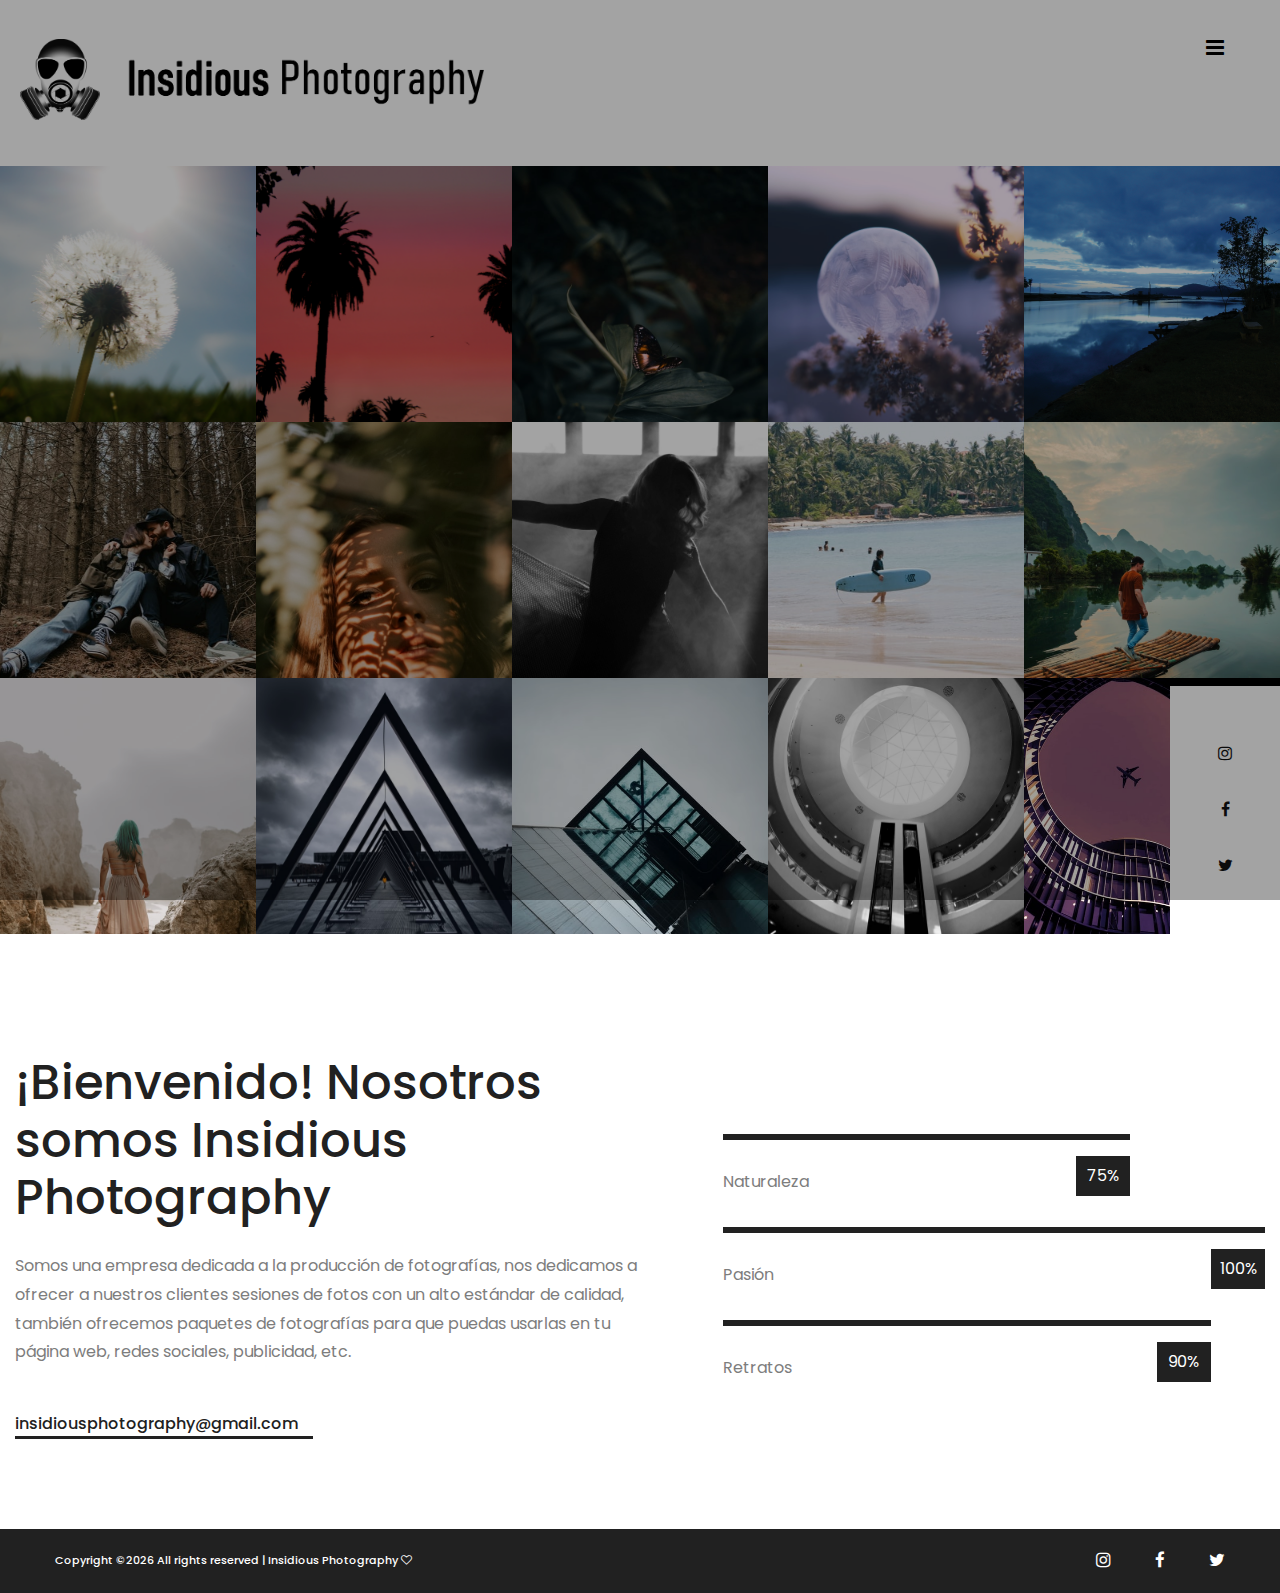
<file: index.html>
<!DOCTYPE html>
<html lang="zxx">
<head>
	<title>Insidious Photography</title>
	<meta charset="UTF-8">
	<meta name="description" content="Photographer html template">
	<meta name="keywords" content="photographer, html">
	<meta name="viewport" content="width=device-width, initial-scale=1.0">
	
	<!-- Favicon -->
	<link href="img/Logo completo.png" rel="shortcut icon"/>

	<!-- Google font -->
	<link href="https://fonts.googleapis.com/css?family=Poppins:300,300i,400,400i,500,500i,600,600i,700,700i&display=swap" rel="stylesheet">

	<!-- Stylesheets -->
	<link rel="stylesheet" href="css/bootstrap.min.css"/>
	<link rel="stylesheet" href="css/font-awesome.min.css"/>
	<link rel="stylesheet" href="css/magnific-popup.css"/>
	<link rel="stylesheet" href="css/slicknav.min.css"/>
	<link rel="stylesheet" href="css/owl.carousel.min.css"/>

	<!-- Main Stylesheets -->
	<link rel="stylesheet" href="css/style.css"/>


	<!--[if lt IE 9]>
		<script src="https://oss.maxcdn.com/html5shiv/3.7.2/html5shiv.min.js"></script>
		<script src="https://oss.maxcdn.com/respond/1.4.2/respond.min.js"></script>
	<![endif]-->

</head>
<body>
	<!-- Page Preloder -->
	<div id="preloder">
		<div class="loader"></div>
	</div>

	<!-- Header section  -->
	<header class="header-section">
		<a href="index.html" class="site-logo2"><img src="img/logomascara.png" alt="logo2"></a>
		<a href="index.html" class="site-logo"><img src="img/logo2.png" alt="logo"></a>
		<div class="header-controls">
			<button class="nav-switch-btn"><i class="fa fa-bars"></i></button>
			
		</div>
		<ul class="main-menu">
			<li><a href="index.html">Inicio</a></li>
			<li><a href="about.html">¿Quíenes somos?</a></li>
			<li>
				<a href="portfolio.html">Portafolio</a>
			</li>
			<li><a href="blog.html">Paquetes Fotográficos</a></li>
			<li><a href="contact.html">Contacto</a></li>
			
		</ul>
	</header>
	<div class="clearfix"></div>
	<!-- Header section end  -->

	<!-- Hero section  -->
	<div class="hero-section">
		<div class="hero-slider owl-carousel">
			<div class="hero-item portfolio-item set-bg" data-setbg="img/portfolio/1.jpg">
				<a href="portfolio.html" class="hero-link">
					<h2>Echa un vistazo a nuestro portafolio</h2>
				</a>
			</div>
			<div class="hero-item portfolio-item set-bg" data-setbg="img/portfolio/2.jpg">
				<a href="portfolio.html" class="hero-link">
					<h2>Echa un vistazo a nuestro portafolio</h2>
				</a>
			</div>
			<div class="hero-item portfolio-item set-bg" data-setbg="img/portfolio/3.jpg">
				<a href="portfolio.html" class="hero-link">
					<h2>Echa un vistazo a nuestro portafolio</h2>
				</a>
			</div>
			<div class="hero-item portfolio-item set-bg" data-setbg="img/portfolio/4.jpg">
				<a href="portfolio.html" class="hero-link">
					<h2>Echa un vistazo a nuestro portafolio</h2>
				</a>
			</div>
			<div class="hero-item portfolio-item set-bg" data-setbg="img/portfolio/5.jpg">
				<a href="portfolio.html" class="hero-link">
					<h2>Echa un vistazo a nuestro portafolio</h2>
				</a>
			</div>
			<div class="hero-item portfolio-item set-bg" data-setbg="img/portfolio/6.jpg">
				<a href="portfolio.html" class="hero-link">
					<h2>Echa un vistazo a nuestro portafolio</h2>
				</a>
			</div>
			<div class="hero-item portfolio-item set-bg" data-setbg="img/portfolio/7.jpg">
				<a href="portfolio.html" class="hero-link">
					<h2>Echa un vistazo a nuestro portafolio</h2>
				</a>
			</div>
		</div>
		<div class="hero-slider owl-carousel">
			<div class="hero-item portfolio-item set-bg" data-setbg="img/portfolio/8.jpg">
				<a href="portfolio.html" class="hero-link">
					<h2>Echa un vistazo a nuestro portafolio</h2>
				</a>
			</div>
			<div class="hero-item portfolio-item set-bg" data-setbg="img/portfolio/9.jpg">
				<a href="portfolio.html" class="hero-link">
					<h2>Echa un vistazo a nuestro portafolio</h2>
				</a>
			</div>
			<div class="hero-item portfolio-item set-bg" data-setbg="img/portfolio/10.jpg">
				<a href="portfolio.html" class="hero-link">
					<h2>Echa un vistazo a nuestro portafolio</h2>
				</a></div>
			<div class="hero-item portfolio-item set-bg" data-setbg="img/portfolio/11.jpg">
				<a href="portfolio.html" class="hero-link">
					<h2>Echa un vistazo a nuestro portafolio</h2>
				</a>
			</div>
			<div class="hero-item portfolio-item set-bg" data-setbg="img/portfolio/12.jpg">
				<a href="portfolio.html" class="hero-link">
					<h2>Echa un vistazo a nuestro portafolio</h2>
				</a>
			</div>
			<div class="hero-item portfolio-item set-bg" data-setbg="img/portfolio/13.jpg">
				<a href="portfolio.html" class="hero-link">
					<h2>Echa un vistazo a nuestro portafolio</h2>
				</a>
			</div>
			<div class="hero-item portfolio-item set-bg" data-setbg="img/portfolio/14.jpg">
				<a href="portfolio.html" class="hero-link">
					<h2>Echa un vistazo a nuestro portafolio</h2>
				</a>
			</div>
		</div>
		<div class="hero-slider owl-carousel">
			<div class="hero-item portfolio-item set-bg" data-setbg="img/portfolio/15.jpg">
				<a href="portfolio.html" class="hero-link">
					<h2>Echa un vistazo a nuestro portafolio<h6></h2>
				</a>
			</div>
</h6>			<div class="hero-item portfolio-item set-bg" data-setbg="img/portfolio/16.jpg">
				<a href="portfolio.html" class="hero-link">
					<h2>Echa un vistazo a nuestro portafolio</h2>
				</a>
			</div>
			<div class="hero-item portfolio-item set-bg" data-setbg="img/portfolio/17.jpg">
				<a href="portfolio.html" class="hero-link">
					<h2>Echa un vistazo a nuestro portafolio</h2>
				</a>
			</div>
			<div class="hero-item portfolio-item set-bg" data-setbg="img/portfolio/18.jpg">
				<a href="portfolio.html" class="hero-link">
					<h2>Echa un vistazo a nuestro portafolio</h2>
				</a>
			</div>
			<div class="hero-item portfolio-item set-bg" data-setbg="img/portfolio/19.jpg">
				<a href="portfolio.html" class="hero-link">
					<h2>Echa un vistazo a nuestro portafolio</h2>
				</a>
			</div>
			<div class="hero-item portfolio-item set-bg" data-setbg="img/portfolio/20.jpg">
				<a href="portfolio.html" class="hero-link">
					<h2>Echa un vistazo a nuestro portafolio</h2>
				</a>
			</div>
			<div class="hero-item portfolio-item set-bg" data-setbg="img/portfolio/21.jpg">
				<a href="portfolio.html" class="hero-link">
					<h2>Echa un vistazo a nuestro portafolio</h2>
				</a>
			</div>
		</div>
		<div class="hero-social-links">
			<a href="https://www.instagram.com/insidiousphotography/?hl=es-la"><i class="fa fa-instagram"></i></a>
			<a href="https://www.facebook.com/InsidiousPhotography1"><i class="fa fa-facebook"></i></a>
			<a href="https://twitter.com/InsidiousPhoto1"><i class="fa fa-twitter"></i></a>
		</div>
	</div>
	<!-- Hero section end  -->
	
	<!-- Intro section   -->
	<section class="intro-section">
		<div class="intro-warp">
			<div class="container-fluid">
				<div class="row">
					<div class="col-xl-6 col-lg-7 p-0">
						<div class="intro-text">
							<h2>¡Bienvenido! Nosotros somos Insidious Photography</h2>
							<p>Somos una empresa dedicada a la producción de fotografías, nos dedicamos a ofrecer a nuestros clientes sesiones de fotos con un alto estándar de calidad, también ofrecemos paquetes de fotografías para que puedas usarlas en tu página web, redes sociales, publicidad, etc.</p>
							<a href="https://www.gmail.com/mail/help/intl/es/about.html?iframe" class="sp-link">insidiousphotography@gmail.com</a>
						</div>
					</div>
					<div class="col-xl-6 col-lg-5 p-0">
						<div class="skill-warp">
							<div class="single-progress-item">
								<div class="progress-bar-style" data-progress="75"></div>
								<p>Naturaleza</p>
							</div>
							<div class="single-progress-item">
								<div class="progress-bar-style" data-progress="100"></div>
								<p>Pasión</p>
							</div>
							<div class="single-progress-item">
								<div class="progress-bar-style" data-progress="90"></div>
								<p>Retratos</p>
							</div>
						</div>
					</div>
				</div>
			</div>
		</div>
	</section>
	<!-- Intro section end  -->
	
	<!-- Footer section   -->
	<footer class="footer-section">
		<div class="container-fluid">
			<div class="row">
				<div class="col-md-6 order-1 order-md-2">
					<div class="footer-social-links">
						<a href="https://www.instagram.com/insidiousphotography/?hl=es-la"><i class="fa fa-instagram"></i></a>
			<a href="https://www.facebook.com/InsidiousPhotography1"><i class="fa fa-facebook"></i></a>
			<a href="https://twitter.com/InsidiousPhoto1"><i class="fa fa-twitter"></i></a>
					</div>
				</div>
				<div class="col-md-6 order-2 order-md-1">
					<div class="copyright"><!-- Link back to Colorlib can't be removed. Template is licensed under CC BY 3.0. -->
Copyright &copy;<script>document.write(new Date().getFullYear());</script> All rights reserved | Insidious Photography <i class="fa fa-heart-o" aria-hidden="true"></i> 
<!-- Link back to Colorlib can't be removed. Template is licensed under CC BY 3.0. -->
</div>	
				</div>
			</div>
		</div>
	</footer>
	<!-- Footer section end  -->

	<!-- Search model -->
	<div class="search-model">
		<div class="h-100 d-flex align-items-center justify-content-center">
			<div class="search-close-switch">+</div>
			<form class="search-model-form">
				<input type="text" id="search-input" placeholder="Search here.....">
			</form>
		</div>
	</div>
	<!-- Search model end -->

	<!--====== Javascripts & Jquery ======-->
	<script src="js/jquery-3.2.1.min.js"></script>
	<script src="js/bootstrap.min.js"></script>
	<script src="js/jquery.slicknav.min.js"></script>
	<script src="js/owl.carousel.min.js"></script>
	<script src="js/jquery.magnific-popup.min.js"></script>
	<script src="js/circle-progress.min.js"></script>
	<script src="js/mixitup.min.js"></script>
	<script src="js/instafeed.min.js"></script>
	<script src="js/masonry.pkgd.min.js"></script>
	<script src="js/main.js"></script>

	</body>
</html>
</file>
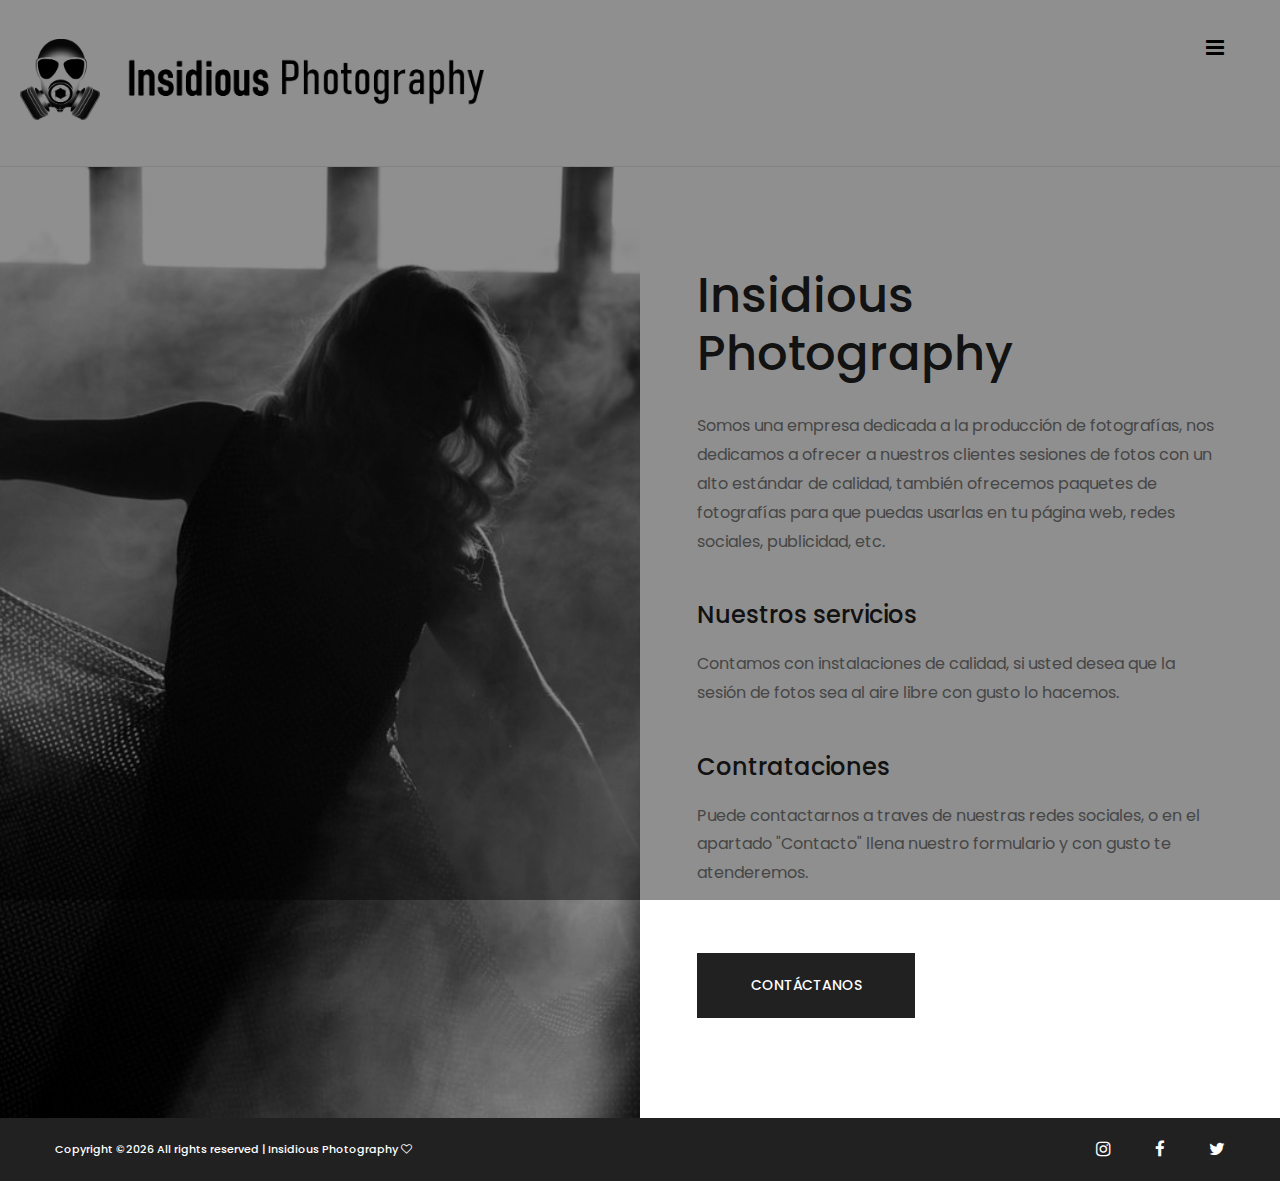
<file: about.html>
<!DOCTYPE html>
<html lang="zxx">
<head>
	<title>Insidious Photography</title>
	<meta charset="UTF-8">
	<meta name="description" content="Photographer html template">
	<meta name="keywords" content="photographer, html">
	<meta name="viewport" content="width=device-width, initial-scale=1.0">
	
	<!-- Favicon -->
	<link href="img/Logo completo.png" rel="shortcut icon"/>

	<!-- Google font -->
	<link href="https://fonts.googleapis.com/css?family=Poppins:300,300i,400,400i,500,500i,600,600i,700,700i&display=swap" rel="stylesheet">

	<!-- Stylesheets -->
	<link rel="stylesheet" href="css/bootstrap.min.css"/>
	<link rel="stylesheet" href="css/font-awesome.min.css"/>
	<link rel="stylesheet" href="css/magnific-popup.css"/>
	<link rel="stylesheet" href="css/slicknav.min.css"/>
	<link rel="stylesheet" href="css/owl.carousel.min.css"/>

	<!-- Main Stylesheets -->
	<link rel="stylesheet" href="css/style.css"/>


	<!--[if lt IE 9]>
		<script src="https://oss.maxcdn.com/html5shiv/3.7.2/html5shiv.min.js"></script>
		<script src="https://oss.maxcdn.com/respond/1.4.2/respond.min.js"></script>
	<![endif]-->

</head>
<body>
	<!-- Page Preloder -->
	<div id="preloder">
		<div class="loader"></div>
	</div>

	<!-- Header section  -->
	<header class="header-section hs-bd">
		<a href="index.html" class="site-logo2"><img src="img/logomascara.png" alt="logo2"></a>
		<a href="index.html" class="site-logo"><img src="img/logo2.png" alt="logo"></a>
		<div class="header-controls">
			<button class="nav-switch-btn"><i class="fa fa-bars"></i></button>
			
		</div>
		
				
				<ul class="main-menu">
			<li><a href="index.html">Inicio</a></li>
			<li><a href="about.html">¿Quíenes somos?</a></li>
			<li>
				<a href="portfolio.html">Portafolio</a>
			</li>
			<li><a href="blog.html">Paquetes Fotográficos</a></li>
			<li><a href="contact.html">Contacto</a></li>
			
		</ul>
	</header>
	<div class="clearfix"></div>
	<!-- Header section end  -->

	<!-- About section  -->
	<section class="about-section">
		<div class="container-fluid">
			<div class="row">
				<div class="col-lg-6 p-0">
					<div class="about-bg set-bg" data-setbg="img/portfolio/10.jpg"></div>
				</div>
				<div class="col-lg-6 p-0">
					<div class="about-text">
						<h2>Insidious Photography</h2>
						<p>Somos una empresa dedicada a la producción de fotografías, nos dedicamos a ofrecer a nuestros clientes sesiones de fotos con un alto estándar de calidad, también ofrecemos paquetes de fotografías para que puedas usarlas en tu página web, redes sociales, publicidad, etc.</p>
						<h4>Nuestros servicios</h4>
						<p>Contamos con instalaciones de calidad, si usted desea que la sesión de fotos sea al aire libre con gusto lo hacemos. </p>
						<h4>Contrataciones</h4>
						<p>Puede contactarnos a traves de nuestras redes sociales, o en el apartado "Contacto" llena nuestro formulario y con gusto te atenderemos.</p>
						<a href="contact.html" class="site-btn">contáctanos</a>
					</div>
				</div>
			</div>
		</div>
	</section>
	<!-- About section end  -->
	
	
	
	
	
	<!-- Footer section   -->
	<footer class="footer-section">
		<div class="container-fluid">
			<div class="row">
				<div class="col-md-6 order-1 order-md-2">
					<div class="footer-social-links">
						<a href="https://www.instagram.com/insidiousphotography/?hl=es-la"><i class="fa fa-instagram"></i></a>
			<a href="https://www.facebook.com/InsidiousPhotography1"><i class="fa fa-facebook"></i></a>
			<a href="https://twitter.com/InsidiousPhoto1"><i class="fa fa-twitter"></i></a>
					</div>
				</div>
				<div class="col-md-6 order-2 order-md-1">
					<div class="copyright"><!-- Link back to Colorlib can't be removed. Template is licensed under CC BY 3.0. -->
Copyright &copy;<script>document.write(new Date().getFullYear());</script> All rights reserved | Insidious Photography <i class="fa fa-heart-o" aria-hidden="true"></i> 
<!-- Link back to Colorlib can't be removed. Template is licensed under CC BY 3.0. -->
</div>	
				</div>
			</div>
		</div>
	</footer>
	<!-- Footer section end  -->

	<!-- Search model -->
	<div class="search-model">
		<div class="h-100 d-flex align-items-center justify-content-center">
			<div class="search-close-switch">+</div>
			<form class="search-model-form">
				<input type="text" id="search-input" placeholder="Search here.....">
			</form>
		</div>
	</div>
	<!-- Search model end -->

	<!--====== Javascripts & Jquery ======-->
	<script src="js/jquery-3.2.1.min.js"></script>
	<script src="js/bootstrap.min.js"></script>
	<script src="js/jquery.slicknav.min.js"></script>
	<script src="js/owl.carousel.min.js"></script>
	<script src="js/jquery.magnific-popup.min.js"></script>
	<script src="js/circle-progress.min.js"></script>
	<script src="js/mixitup.min.js"></script>
	<script src="js/instafeed.min.js"></script>
	<script src="js/masonry.pkgd.min.js"></script>
	<script src="js/main.js"></script>

	</body>
</html>
</file>
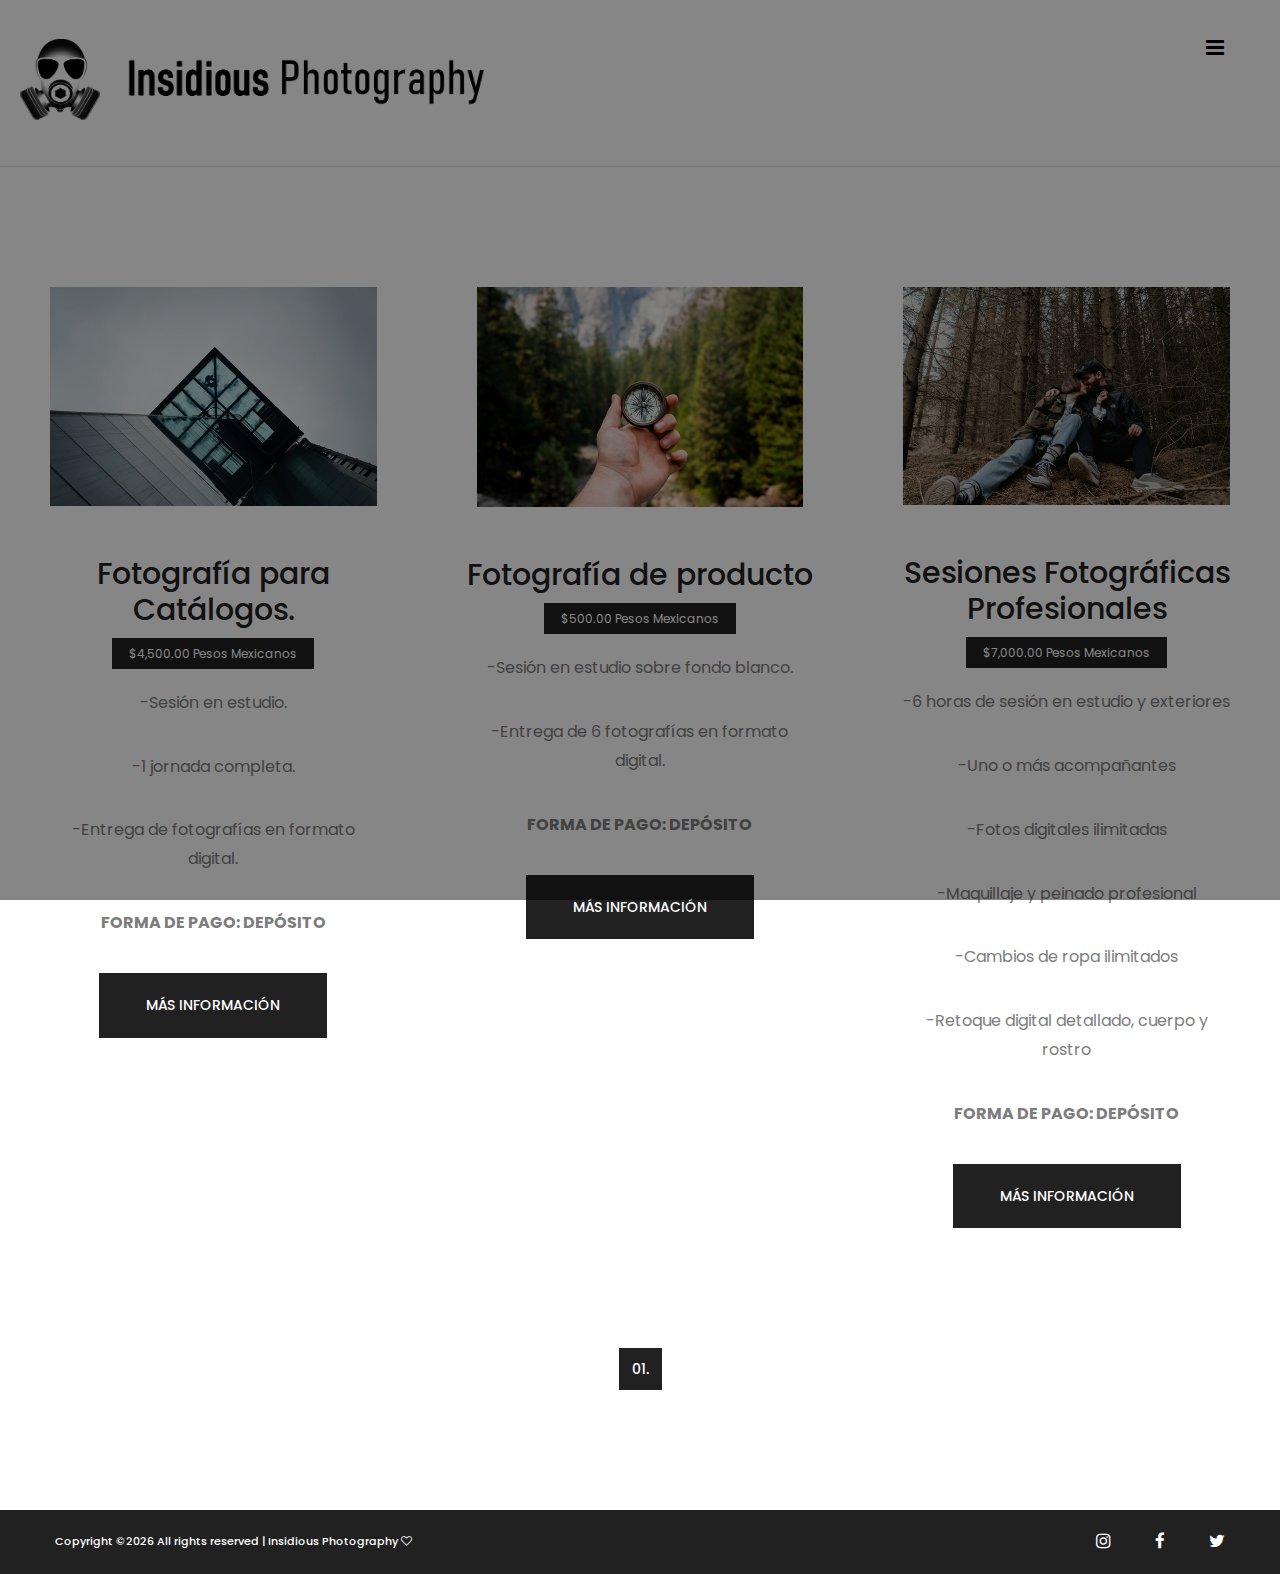
<file: blog.html>
<!DOCTYPE html>
<html lang="zxx">
<head>
	<title>Insidious Photography</title>
	<meta charset="UTF-8">
	<meta name="description" content="Photographer html template">
	<meta name="keywords" content="photographer, html">
	<meta name="viewport" content="width=device-width, initial-scale=1.0">
	
	<!-- Favicon -->
	<link href="img/Logo completo.png" rel="shortcut icon"/>

	<!-- Google font -->
	<link href="https://fonts.googleapis.com/css?family=Poppins:300,300i,400,400i,500,500i,600,600i,700,700i&display=swap" rel="stylesheet">

	<!-- Stylesheets -->
	<link rel="stylesheet" href="css/bootstrap.min.css"/>
	<link rel="stylesheet" href="css/font-awesome.min.css"/>
	<link rel="stylesheet" href="css/magnific-popup.css"/>
	<link rel="stylesheet" href="css/slicknav.min.css"/>
	<link rel="stylesheet" href="css/owl.carousel.min.css"/>

	<!-- Main Stylesheets -->
	<link rel="stylesheet" href="css/style.css"/>


	<!--[if lt IE 9]>
		<script src="https://oss.maxcdn.com/html5shiv/3.7.2/html5shiv.min.js"></script>
		<script src="https://oss.maxcdn.com/respond/1.4.2/respond.min.js"></script>
	<![endif]-->

</head>
<body>
	<!-- Page Preloder -->
	<div id="preloder">
		<div class="loader"></div>
	</div>

	<!-- Header section  -->
	<header class="header-section hs-bd">
		<a href="index.html" class="site-logo2"><img src="img/logomascara.png" alt="logo2"></a>
		<a href="index.html" class="site-logo"><img src="img/logo2.png" alt="logo"></a>
		<div class="header-controls">
			<button class="nav-switch-btn"><i class="fa fa-bars"></i></button>
			
		</div>
		<ul class="main-menu">
			<li><a href="index.html">Inicio</a></li>
			<li><a href="about.html">¿Quíenes somos?</a></li>
			<li>
				<a href="portfolio.html">Portafolio</a>
			</li>
			<li><a href="blog.html">Paquetes Fotográficos</a></li>
			<li><a href="contact.html">Contacto</a></li>
			
		</ul>
	</header>
	<div class="clearfix"></div>
	<!-- Header section end  -->

	<!-- Blog section  -->
	<section class="blog-section">
		<div class="blog-warp">
			<div class="row">
				<div class="col-lg-4 col-sm-6">
					<div class="blog-post">
						<img src="img/portfolio/17.jpg" alt="">
						<h3>Fotografía para Catálogos.</h3>
						<div class="blog-date">$4,500.00 Pesos Mexicanos</div>
						
						<p>-Sesión en estudio.</p>
						<p>-1 jornada completa.</p>
						<p>-Entrega de fotografías en formato digital. </p>
						
						<p><b>FORMA DE PAGO: DEPÓSITO</b></p>
						<a href="contact.html" class="site-btn">Más información</a>
					</div>
				</div>
				<div class="col-lg-4 col-sm-6">
					<div class="blog-post">
						<img src="img/portfolio/13.jpg" alt="">
						<h3>Fotografía de producto</h3>
						<div class="blog-date">$500.00 Pesos Mexicanos</div>
						
							<p>-Sesión en estudio sobre fondo blanco.</p>
							<p>-Entrega de 6 fotografías en formato digital.</p>
						
						<p><b>FORMA DE PAGO: DEPÓSITO</b></p>
						
						
						<a href="contact.html" class="site-btn">Más información</a>
					</div>
				</div>
				<div class="col-lg-4 col-sm-6">
					<div class="blog-post">
						<img src="img/portfolio/8.jpg" alt="">
						<h3>Sesiones Fotográficas Profesionales</h3>
						<div class="blog-date">$7,000.00 Pesos Mexicanos</div>
						
						<p>-6 horas de sesión en estudio y exteriores</p>
						<p>-Uno o más acompañantes</p>
						<p>-Fotos digitales ilimitadas</p>
						<p>-Maquillaje y peinado profesional</p>
						<p>-Cambios de ropa ilimitados</p>
						<p>-Retoque digital detallado, cuerpo y rostro</p>
						
						<p><b>FORMA DE PAGO: DEPÓSITO</b></p>
						<a href="contact.html" class="site-btn">Más información</a>
					</div>
				</div>
				
			</div>
			<div class="site-pagination">
				<a href="" class="current">01.</a>
			</div>
		</div>
	</section>
	<!-- Blog section end  -->
	
	<!-- Footer section   -->
	<footer class="footer-section">
		<div class="container-fluid">
			<div class="row">
				<div class="col-md-6 order-1 order-md-2">
					<div class="footer-social-links">
						<a href="https://www.instagram.com/insidiousphotography/?hl=es-la"><i class="fa fa-instagram"></i></a>
			<a href="https://www.facebook.com/InsidiousPhotography1"><i class="fa fa-facebook"></i></a>
			<a href="https://twitter.com/InsidiousPhoto1"><i class="fa fa-twitter"></i></a>
					</div>
				</div>
				<div class="col-md-6 order-2 order-md-1">
					<div class="copyright"><!-- Link back to Colorlib can't be removed. Template is licensed under CC BY 3.0. -->
Copyright &copy;<script>document.write(new Date().getFullYear());</script> All rights reserved | Insidious Photography <i class="fa fa-heart-o" aria-hidden="true"></i> 
<!-- Link back to Colorlib can't be removed. Template is licensed under CC BY 3.0. -->
</div>	
				</div>
			</div>
		</div>
	</footer>
	<!-- Footer section end  -->

	<!-- Search model -->
	<div class="search-model">
		<div class="h-100 d-flex align-items-center justify-content-center">
			<div class="search-close-switch">+</div>
			<form class="search-model-form">
				<input type="text" id="search-input" placeholder="Search here.....">
			</form>
		</div>
	</div>
	<!-- Search model end -->

	<!--====== Javascripts & Jquery ======-->
	<script src="js/jquery-3.2.1.min.js"></script>
	<script src="js/bootstrap.min.js"></script>
	<script src="js/jquery.slicknav.min.js"></script>
	<script src="js/owl.carousel.min.js"></script>
	<script src="js/jquery.magnific-popup.min.js"></script>
	<script src="js/circle-progress.min.js"></script>
	<script src="js/mixitup.min.js"></script>
	<script src="js/instafeed.min.js"></script>
	<script src="js/masonry.pkgd.min.js"></script>
	<script src="js/main.js"></script>

	</body>
</html>
</file>
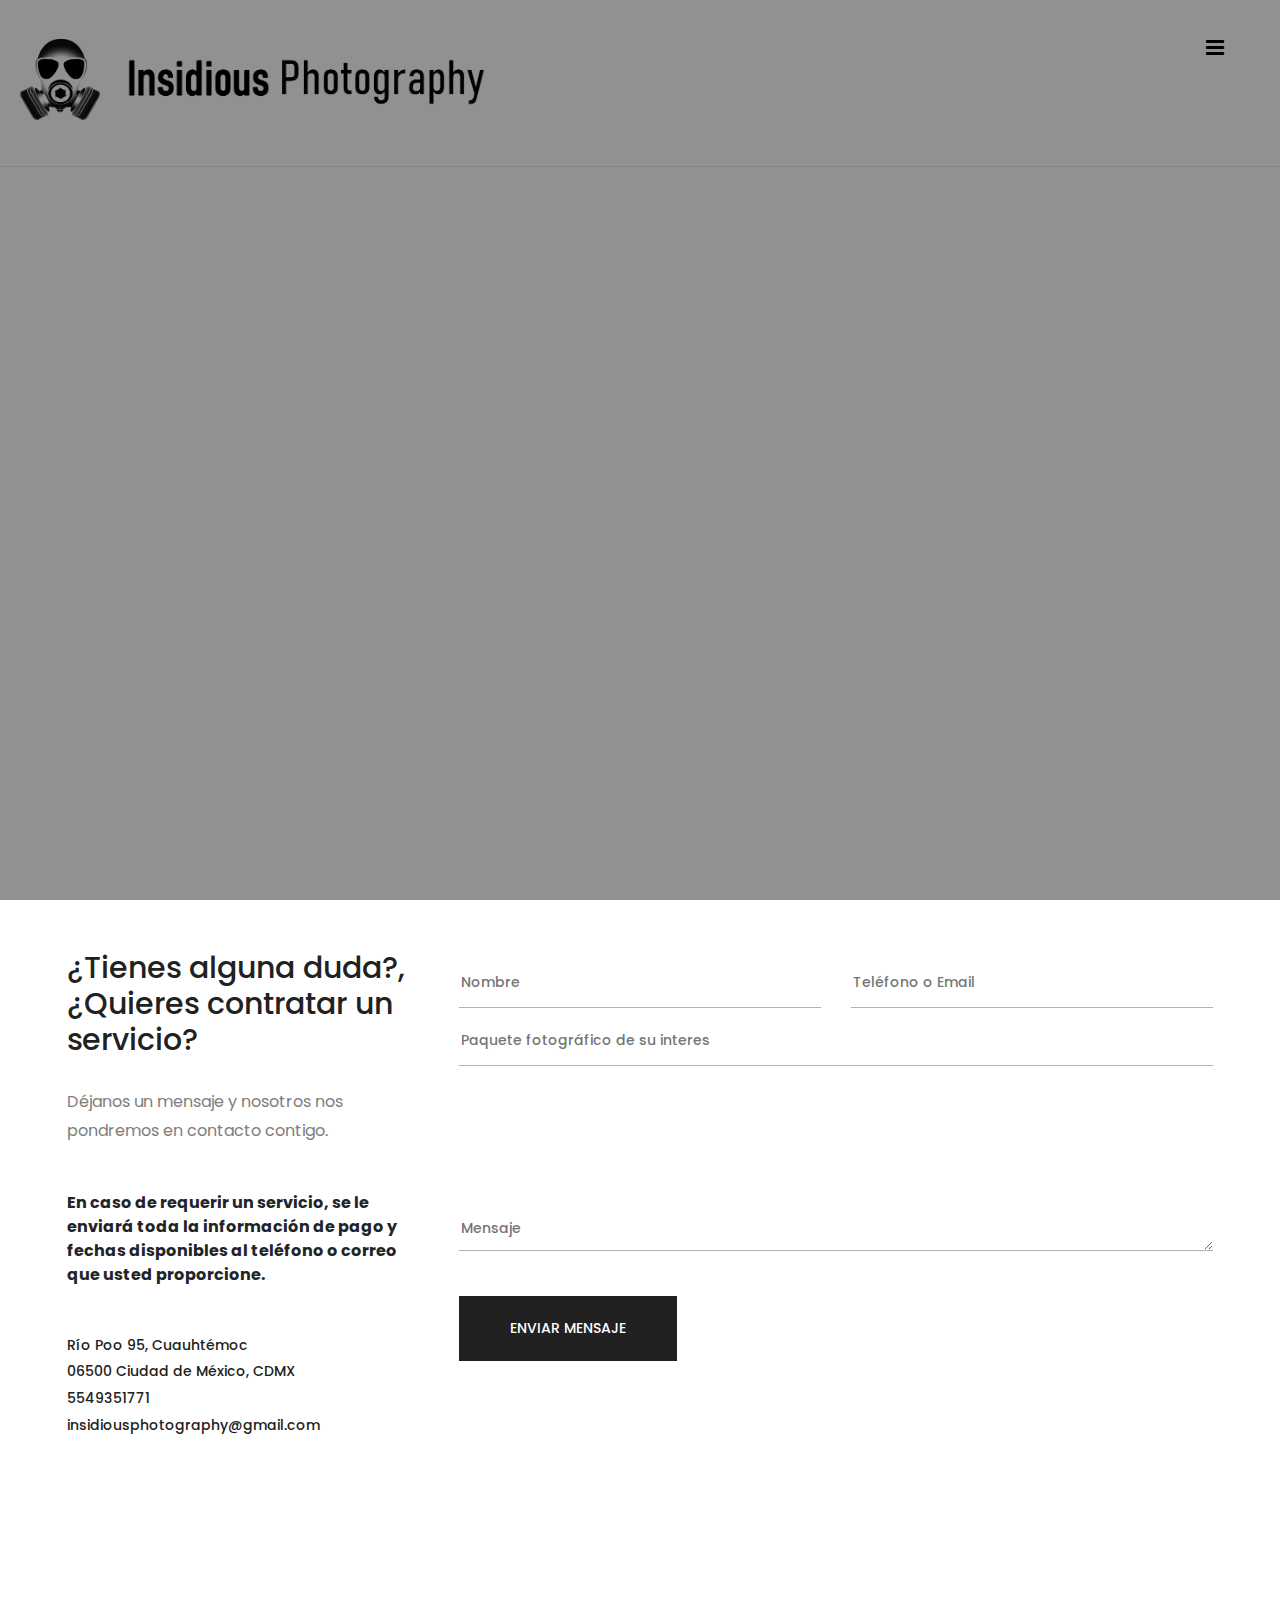
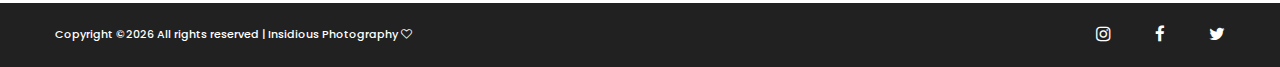
<file: contact.html>
<!DOCTYPE html>
<html lang="zxx">
<head>
	<title>Insidious Photography</title>
	<meta charset="UTF-8">
	<meta name="description" content="Photographer html template">
	<meta name="keywords" content="photographer, html">
	<meta name="viewport" content="width=device-width, initial-scale=1.0">
	
	<!-- Favicon -->
	<link href="img/Logo completo.png" rel="shortcut icon"/>

	<!-- Google font -->
	<link href="https://fonts.googleapis.com/css?family=Poppins:300,300i,400,400i,500,500i,600,600i,700,700i&display=swap" rel="stylesheet">

	<!-- Stylesheets -->
	<link rel="stylesheet" href="css/bootstrap.min.css"/>
	<link rel="stylesheet" href="css/font-awesome.min.css"/>
	<link rel="stylesheet" href="css/magnific-popup.css"/>
	<link rel="stylesheet" href="css/slicknav.min.css"/>
	<link rel="stylesheet" href="css/owl.carousel.min.css"/>

	<!-- Main Stylesheets -->
	<link rel="stylesheet" href="css/style.css"/>


	<!--[if lt IE 9]>
		<script src="https://oss.maxcdn.com/html5shiv/3.7.2/html5shiv.min.js"></script>
		<script src="https://oss.maxcdn.com/respond/1.4.2/respond.min.js"></script>
	<![endif]-->

</head>
<body>
	<!-- Page Preloder -->
	<div id="preloder">
		<div class="loader"></div>
	</div>

	<!-- Header section  -->
	<header class="header-section hs-bd">
		<a href="index.html" class="site-logo2"><img src="img/logomascara.png" alt="logo2"></a>
		<a href="index.html" class="site-logo"><img src="img/logo2.png" alt="logo"></a>
		<div class="header-controls">
			<button class="nav-switch-btn"><i class="fa fa-bars"></i></button>
			
		</div>
		<ul class="main-menu">
			<li><a href="index.html">Inicio</a></li>
			<li><a href="about.html">¿Quíenes somos?</a></li>
			<li>
				<a href="portfolio.html">Portafolio</a>
			</li>
			<li><a href="blog.html">Paquetes Fotográficos</a></li>
			<li><a href="contact.html">Contacto</a></li>
			
		</ul>
	</header>
	<div class="clearfix"></div>
	<!-- Header section end  -->

	<!-- Google Map -->
	<div class="map">
		<iframe src="https://www.google.com/maps/embed?pb=!1m18!1m12!1m3!1d7525.196936459007!2d-99.17275707546159!3d19.429747497543584!2m3!1f0!2f0!3f0!3m2!1i1024!2i768!4f13.1!3m3!1m2!1s0x85d1ff4a9a17233b%3A0x6cac3b64c3b51a53!2sCuauht%C3%A9moc%2C%2006500%20Ciudad%20de%20M%C3%A9xico%2C%20CDMX!5e0!3m2!1ses-419!2smx!4v1587598852847!5m2!1ses-419!2smx" width="600" height="450" frameborder="0" style="border:0;" allowfullscreen="" aria-hidden="false" tabindex="0"></iframe>
	</div>
	<!-- Google Map end -->

	<!-- Contact section  -->
	<section class="contact-section">
		<div class="container">
			<div class="row">
				<div class="col-lg-4">
					<div class="contact-text">
						<h3>¿Tienes alguna duda?, ¿Quieres contratar un servicio?</h3>
						<p>Déjanos un mensaje y nosotros nos pondremos en contacto contigo.</p>
						<b>En caso de requerir un servicio, se le enviará toda la información de pago y fechas disponibles al teléfono o correo que usted proporcione.</b>
						<ul>
							<p><li>Río Poo 95, Cuauhtémoc <br>06500 Ciudad de México, CDMX</li>
							<li>5549351771</li>
							<li>insidiousphotography@gmail.com</li></p>
						</ul>
					</div>
				</div>
				<div class="col-lg-8">
					<form class="contact-form">
						<div class="row">
							<div class="col-lg-6">
								<input type="text" placeholder="Nombre" name="name">
							</div>
							<div class="col-lg-6">
								<input type="text" placeholder="Teléfono o Email" name="email">
							</div>
							<div class="col-lg-4">
							</div>
							<div class="col-lg-12">
								<input type="text" placeholder="Paquete fotográfico de su interes" name="asunto">
								<textarea class="text-msg" placeholder="Mensaje" name="msg"></textarea>
								<button class="site-btn" type="submit">Enviar mensaje</button>
							</div>
						</div>
					</form>
				</div>
			</div>
		</div>
	</section>
	<!-- Contact section end  -->

	
	
	<!-- Footer section   -->
	<footer class="footer-section">
		<div class="container-fluid">
			<div class="row">
				<div class="col-md-6 order-1 order-md-2">
					<div class="footer-social-links">
						<a href="https://www.instagram.com/insidiousphotography/?hl=es-la"><i class="fa fa-instagram"></i></a>
			<a href="https://www.facebook.com/InsidiousPhotography1"><i class="fa fa-facebook"></i></a>
			<a href="https://twitter.com/InsidiousPhoto1"><i class="fa fa-twitter"></i></a>
					</div>
				</div>
				<div class="col-md-6 order-2 order-md-1">
					<div class="copyright"><!-- Link back to Colorlib can't be removed. Template is licensed under CC BY 3.0. -->
Copyright &copy;<script>document.write(new Date().getFullYear());</script> All rights reserved | Insidious Photography <i class="fa fa-heart-o" aria-hidden="true"></i> 
<!-- Link back to Colorlib can't be removed. Template is licensed under CC BY 3.0. -->
</div>	
				</div>
			</div>
		</div>
	</footer>
	<!-- Footer section end  -->

	<!-- Search model -->
	<div class="search-model">
		<div class="h-100 d-flex align-items-center justify-content-center">
			<div class="search-close-switch">+</div>
			<form class="search-model-form">
				<input type="text" id="search-input" placeholder="Search here.....">
			</form>
		</div>
	</div>
	<!-- Search model end -->

	<!--====== Javascripts & Jquery ======-->
	<script src="js/jquery-3.2.1.min.js"></script>
	<script src="js/bootstrap.min.js"></script>
	<script src="js/jquery.slicknav.min.js"></script>
	<script src="js/owl.carousel.min.js"></script>
	<script src="js/jquery.magnific-popup.min.js"></script>
	<script src="js/circle-progress.min.js"></script>
	<script src="js/mixitup.min.js"></script>
	<script src="js/instafeed.min.js"></script>
	<script src="js/masonry.pkgd.min.js"></script>
	<script src="js/main.js"></script>

	
	</body>
</html>
</file>
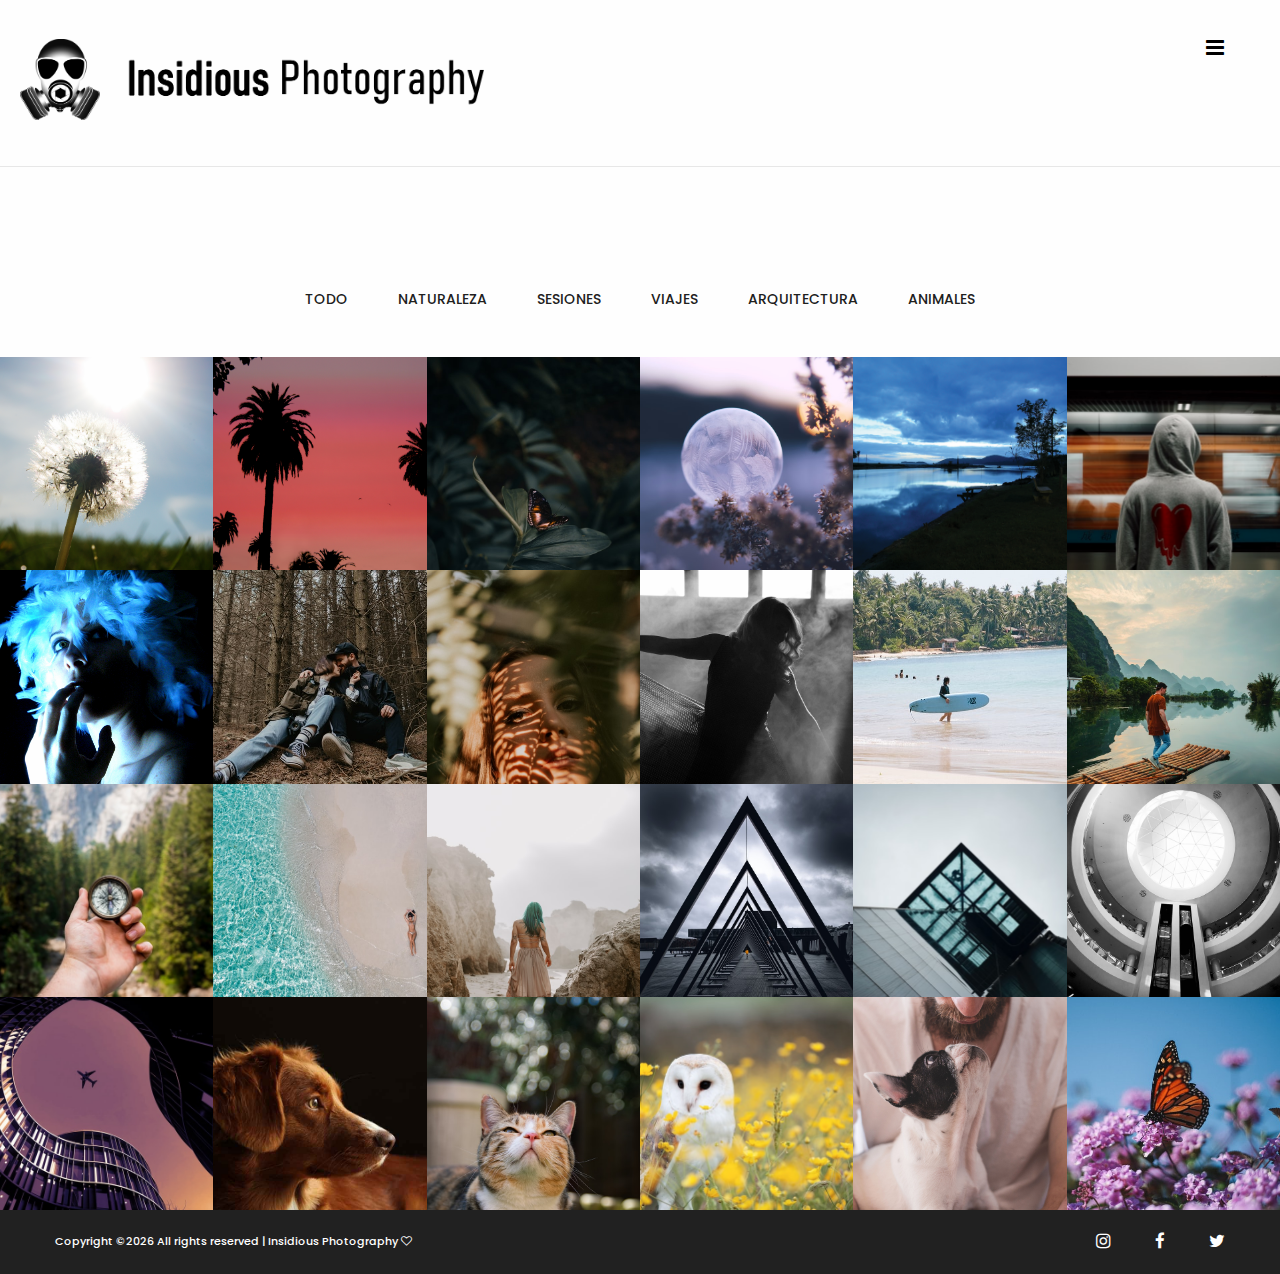
<file: portfolio.html>
<!DOCTYPE html>
<html lang="zxx">
<head>
	<title>Insidious Photography</title>
	<meta charset="UTF-8">
	<meta name="description" content="Photographer html template">
	<meta name="keywords" content="photographer, html">
	<meta name="viewport" content="width=device-width, initial-scale=1.0">
	
	<!-- Favicon -->
	<link href="img/Logo completo.png" rel="shortcut icon"/>

	<!-- Google font -->
	<link href="https://fonts.googleapis.com/css?family=Poppins:300,300i,400,400i,500,500i,600,600i,700,700i&display=swap" rel="stylesheet">

	<!-- Stylesheets -->
	<link rel="stylesheet" href="css/bootstrap.min.css"/>
	<link rel="stylesheet" href="css/font-awesome.min.css"/>
	<link rel="stylesheet" href="css/magnific-popup.css"/>
	<link rel="stylesheet" href="css/slicknav.min.css"/>
	<link rel="stylesheet" href="css/owl.carousel.min.css"/>

	<!-- Main Stylesheets -->
	<link rel="stylesheet" href="css/style.css"/>


	<!--[if lt IE 9]>
		<script src="https://oss.maxcdn.com/html5shiv/3.7.2/html5shiv.min.js"></script>
		<script src="https://oss.maxcdn.com/respond/1.4.2/respond.min.js"></script>
	<![endif]-->

</head>
<body>
	<!-- Page Preloder -->
	<div id="preloder">
		<div class="loader"></div>
	</div>

	<!-- Header section  -->
	<header class="header-section hs-bd">
		<a href="index.html" class="site-logo2"><img src="img/logomascara.png" alt="logo2"></a>
		<a href="index.html" class="site-logo"><img src="img/logo2.png" alt="logo"></a>
		<div class="header-controls">
			<button class="nav-switch-btn"><i class="fa fa-bars"></i></button>
			
		</div>
		<ul class="main-menu">
			<li><a href="index.html">Inicio</a></li>
			<li><a href="about.html">¿Quíenes somos?</a></li>
			<li>
				<a href="portfolio.html">Portafolio</a>
			</li>
			<li><a href="blog.html">Paquetes Fotográficos</a></li>
			<li><a href="contact.html">Contacto</a></li>
			
		</ul>
	</header>
	<div class="clearfix"></div>
	<!-- Header section end  -->

	<!-- Portfolio section  -->
	<div class="portfolio-section">
		<ul class="portfolio-filter controls text-center">
			<li class="control" data-filter="all">Todo</li>
			<li class="control" data-filter=".nature">Naturaleza</li>
			<li class="control" data-filter=".studio">Sesiones</li>
			<li class="control" data-filter=".weddings">Viajes</li>
			<li class="control" data-filter=".lifestyle">Arquitectura</li>
			<li class="control" data-filter=".fashion">Animales</li>
		</ul>                                                           
		<div class="row portfolio-gallery m-0">
			<div class="mix col-xl-2 col-md-3 col-sm-4 col-6 p-0 nature">
				<a href="img/portfolio/1.jpg" class="portfolio-item img-popup set-bg" data-setbg="img/portfolio/1.jpg"></a>
			</div>
			<div class="mix col-xl-2 col-md-3 col-sm-4 col-6 p-0 nature">
				<a href="img/portfolio/2.jpg" class="portfolio-item img-popup set-bg" data-setbg="img/portfolio/2.jpg"></a>
			</div>
			<div class="mix col-xl-2 col-md-3 col-sm-4 col-6 p-0 nature">
				<a href="img/portfolio/3.jpg" class="portfolio-item img-popup set-bg" data-setbg="img/portfolio/3.jpg"></a>
			</div>
			<div class="mix col-xl-2 col-md-3 col-sm-4 col-6 p-0 nature">
				<a href="img/portfolio/4.jpg" class="portfolio-item img-popup set-bg" data-setbg="img/portfolio/4.jpg"></a>
			</div>
			<div class="mix col-xl-2 col-md-3 col-sm-4 col-6 p-0 nature">
				<a href="img/portfolio/5.jpg" class="portfolio-item img-popup set-bg" data-setbg="img/portfolio/5.jpg"></a>
			</div>
			<div class="mix col-xl-2 col-md-3 col-sm-4 col-6 p-0 studio">
				<a href="img/portfolio/6.jpg" class="portfolio-item img-popup set-bg" data-setbg="img/portfolio/6.jpg"></a>
			</div>
			<div class="mix col-xl-2 col-md-3 col-sm-4 col-6 p-0 studio">
				<a href="img/portfolio/7.jpg" class="portfolio-item img-popup set-bg" data-setbg="img/portfolio/7.jpg"></a>
			</div>
			<div class="mix col-xl-2 col-md-3 col-sm-4 col-6 p-0 studio">
				<a href="img/portfolio/8.jpg" class="portfolio-item img-popup set-bg" data-setbg="img/portfolio/8.jpg"></a>
			</div>
			<div class="mix col-xl-2 col-md-3 col-sm-4 col-6 p-0 studio">
				<a href="img/portfolio/9.jpg" class="portfolio-item img-popup set-bg" data-setbg="img/portfolio/9.jpg"></a>
			</div>
			<div class="mix col-xl-2 col-md-3 col-sm-4 col-6 p-0 studio">
				<a href="img/portfolio/10.jpg" class="portfolio-item img-popup set-bg" data-setbg="img/portfolio/10.jpg"></a>
			</div>
			<div class="mix col-xl-2 col-md-3 col-sm-4 col-6 p-0 weddings">
				<a href="img/portfolio/11.jpg" class="portfolio-item img-popup set-bg" data-setbg="img/portfolio/11.jpg"></a>
			</div>
			<div class="mix col-xl-2 col-md-3 col-sm-4 col-6 p-0 weddings">
				<a href="img/portfolio/12.jpg" class="portfolio-item img-popup set-bg" data-setbg="img/portfolio/12.jpg"></a>
			</div>
			<div class="mix col-xl-2 col-md-3 col-sm-4 col-6 p-0 weddings">
				<a href="img/portfolio/13.jpg" class="portfolio-item img-popup set-bg" data-setbg="img/portfolio/13.jpg"></a>
			</div>
			<div class="mix col-xl-2 col-md-3 col-sm-4 col-6 p-0 weddings">
				<a href="img/portfolio/14.jpg" class="portfolio-item img-popup set-bg" data-setbg="img/portfolio/14.jpg"></a>
			</div>
			<div class="mix col-xl-2 col-md-3 col-sm-4 col-6 p-0 weddings">
				<a href="img/portfolio/15.jpg" class="portfolio-item img-popup set-bg" data-setbg="img/portfolio/15.jpg"></a>
			</div>
			<div class="mix col-xl-2 col-md-3 col-sm-4 col-6 p-0 lifestyle">
				<a href="img/portfolio/16.jpg" class="portfolio-item img-popup set-bg" data-setbg="img/portfolio/16.jpg"></a>
			</div>
			<div class="mix col-xl-2 col-md-3 col-sm-4 col-6 p-0 lifestyle">
				<a href="img/portfolio/17.jpg" class="portfolio-item img-popup set-bg" data-setbg="img/portfolio/17.jpg"></a>
			</div>
			<div class="mix col-xl-2 col-md-3 col-sm-4 col-6 p-0 lifestyle">
				<a href="img/portfolio/18.jpg" class="portfolio-item img-popup set-bg" data-setbg="img/portfolio/18.jpg"></a>
			</div>
			<div class="mix col-xl-2 col-md-3 col-sm-4 col-6 p-0 lifestyle">
				<a href="img/portfolio/19.jpg" class="portfolio-item img-popup set-bg" data-setbg="img/portfolio/19.jpg"></a>
			</div>
			<div class="mix col-xl-2 col-md-3 col-sm-4 col-6 p-0 fashion">
				<a href="img/portfolio/20.jpg" class="portfolio-item img-popup set-bg" data-setbg="img/portfolio/20.jpg"></a>
			</div>
			<div class="mix col-xl-2 col-md-3 col-sm-4 col-6 p-0 fashion">
				<a href="img/portfolio/21.jpg" class="portfolio-item img-popup set-bg" data-setbg="img/portfolio/21.jpg"></a>
			</div>
			<div class="mix col-xl-2 col-md-3 col-sm-4 col-6 p-0 fashion">
				<a href="img/portfolio/22.jpg" class="portfolio-item img-popup set-bg" data-setbg="img/portfolio/22.jpg"></a>
			</div>
			<div class="mix col-xl-2 col-md-3 col-sm-4 col-6 p-0 fashion">
				<a href="img/portfolio/23.jpg" class="portfolio-item img-popup set-bg" data-setbg="img/portfolio/23.jpg"></a>
			</div>
			<div class="mix col-xl-2 col-md-3 col-sm-4 col-6 p-0 fashion">
				<a href="img/portfolio/24.jpg" class="portfolio-item img-popup set-bg" data-setbg="img/portfolio/24.jpg"></a>
			</div>
			
		</div>
	</div>
	<!-- Portfolio section end  -->
	
	<!-- Footer section   -->
	<footer class="footer-section">
		<div class="container-fluid">
			<div class="row">
				<div class="col-md-6 order-1 order-md-2">
					<div class="footer-social-links">
						<a href="https://www.instagram.com/insidiousphotography/?hl=es-la"><i class="fa fa-instagram"></i></a>
			<a href="https://www.facebook.com/InsidiousPhotography1"><i class="fa fa-facebook"></i></a>
			<a href="https://twitter.com/InsidiousPhoto1"><i class="fa fa-twitter"></i></a>
					</div>
				</div>
				<div class="col-md-6 order-2 order-md-1">
					<div class="copyright"><!-- Link back to Colorlib can't be removed. Template is licensed under CC BY 3.0. -->
Copyright &copy;<script>document.write(new Date().getFullYear());</script> All rights reserved | Insidious Photography <i class="fa fa-heart-o" aria-hidden="true"></i> 
<!-- Link back to Colorlib can't be removed. Template is licensed under CC BY 3.0. -->
</div>	
				</div>
			</div>
		</div>
	</footer>
	<!-- Footer section end  -->

	<!-- Search model -->
	<div class="search-model">
		<div class="h-100 d-flex align-items-center justify-content-center">
			<div class="search-close-switch">+</div>
			<form class="search-model-form">
				<input type="text" id="search-input" placeholder="Search here.....">
			</form>
		</div>
	</div>
	<!-- Search model end -->

	<!--====== Javascripts & Jquery ======-->
	<script src="js/jquery-3.2.1.min.js"></script>
	<script src="js/bootstrap.min.js"></script>
	<script src="js/jquery.slicknav.min.js"></script>
	<script src="js/owl.carousel.min.js"></script>
	<script src="js/jquery.magnific-popup.min.js"></script>
	<script src="js/circle-progress.min.js"></script>
	<script src="js/mixitup.min.js"></script>
	<script src="js/instafeed.min.js"></script>
	<script src="js/masonry.pkgd.min.js"></script>
	<script src="js/main.js"></script>

	</body>
</html>
</file>
<file: css/style.css>
/*----------------------------------------*/
/* Template default CSS
/*----------------------------------------*/

html,
body {
	height: 100%;
	font-family: "Poppins", sans-serif;
	-webkit-font-smoothing: antialiased;
	font-smoothing: antialiased;
}

h1,
h2,
h3,
h4,
h5,
h6 {
	margin: 0;
	color: #212121;
	font-weight: 500;
}

h1 {
	font-size: 70px;
}

h2 {
	font-size: 36px;
}

h3 {
	font-size: 30px;
}

h4 {
	font-size: 24px;
}

h5 {
	font-size: 18px;
}

h6 {
	font-size: 16px;
}

p {
	font-size: 16px;
	color: #7d7d7d;
	line-height: 1.8;
}

img {
	max-width: 100%;
}

input:focus,
select:focus,
button:focus,
textarea:focus {
	outline: none;
}

a:hover,
a:focus {
	text-decoration: none;
	outline: none;
}

ul,
ol {
	padding: 0;
	margin: 0;
}


/*---------------------
  Helper CSS
-----------------------*/

.section-title {
	text-align: center;
}

.section-title h2 {
	font-size: 36px;
}

.set-bg {
	background-repeat: no-repeat;
	background-size: cover;
	background-position: top center;
}

.spad {
	padding-top: 105px;
	padding-bottom: 105px;
}

.text-white h1,
.text-white h2,
.text-white h3,
.text-white h4,
.text-white h5,
.text-white h6,
.text-white p,
.text-white span,
.text-white li,
.text-white a {
	color: #fff;
}

/*---------------------
  Commom elements
-----------------------*/

.elements-section {
	padding-top: 120px;
}

.element {
	margin-bottom: 100px;
}

.element:last-child {
	margin-bottom: 0;
}

.el-title {
	margin-bottom: 62px;
}

/* buttons */

.site-btn {
	display: inline-block;
	border: none;
	font-size: 14px;
	font-weight: 500;
	min-width: 218px;
	padding: 24px 47px;
	border-radius: 0;
	text-transform: uppercase;
	color: #fff;
	line-height: 1.2;
	cursor: pointer;
	text-align: center;
	background: #212121;
}

.site-btn:hover {
	color: #fff;
}

.site-btn.sb-line {
	color: #212121;
	background: transparent;
	padding: 22px 47px;
	border: 2px solid #212121;
}

.site-btn.sb-light-bg {
	background: #f3f3f3;
}

/* Preloder */

#preloder {
	position: fixed;
	width: 100%;
	height: 100%;
	top: 0;
	left: 0;
	z-index: 999999;
	background: #000;
}

.loader {
	width: 40px;
	height: 40px;
	position: absolute;
	top: 50%;
	left: 50%;
	margin-top: -13px;
	margin-left: -13px;
	border-radius: 60px;
	animation: loader 0.8s linear infinite;
	-webkit-animation: loader 0.8s linear infinite;
}

@keyframes loader {
	0% {
		-webkit-transform: rotate(0deg);
		transform: rotate(0deg);
		border: 4px solid #f44336;
		border-left-color: transparent;
	}
	50% {
		-webkit-transform: rotate(180deg);
		transform: rotate(180deg);
		border: 4px solid #673ab7;
		border-left-color: transparent;
	}
	100% {
		-webkit-transform: rotate(360deg);
		transform: rotate(360deg);
		border: 4px solid #f44336;
		border-left-color: transparent;
	}
}

@-webkit-keyframes loader {
	0% {
		-webkit-transform: rotate(0deg);
		border: 4px solid #f44336;
		border-left-color: transparent;
	}
	50% {
		-webkit-transform: rotate(180deg);
		border: 4px solid #673ab7;
		border-left-color: transparent;
	}
	100% {
		-webkit-transform: rotate(360deg);
		border: 4px solid #f44336;
		border-left-color: transparent;
	}
}

/* Accordion */

.accordion-area .panel {
	margin-bottom: 18px;
}

.accordion-area .panel-header {
	display: block;
	font-weight: 500;
	position: relative;
	border: 2px solid #212121;
	-webkit-transition: all 0.4s ease-out 0s;
	transition: all 0.4s ease-out 0s;
}

.accordion-area .panel-header.active .panel-link {
	color: #fff;
	background-color: #323232;
}

.accordion-area .panel-header.active .panel-link.collapsed {
	color: #323232;
	background-color: transparent;
}

.accordion-area .panel-link:after {
	content: "+";
	position: absolute;
	font-size: 18px;
	font-weight: 500;
	right: 25px;
	top: 50%;
	color: #000;
	line-height: 16px;
	margin-top: -8px;
	margin-left: -4px;
}

.accordion-area .panel-header.active .panel-link:after {
	content: "-";
	margin-top: -10px;
	color: #fff;
}

.accordion-area .panel-header.active .panel-link.collapsed:after {
	content: "+";
	color: #323232;
}

.accordion-area .panel-link {
	text-align: left;
	background-color: transparent;
	border: none;
	position: relative;
	width: 100%;
	padding: 23px 40px;
	padding-left: 30px;
	font-size: 14px;
	text-transform: uppercase;
	color: #212121;
	font-weight: 500;
	line-height: 1.3;
	cursor: pointer;
}

.accordion-area .panel-body p {
	margin-bottom: 0;
	padding-top: 20px;
}

.accordion-area .panel-body {
	padding: 0 5px;
}

/* Tab */

.tab-element .nav-tabs {
	border-bottom: none;
	margin-bottom: 25px;
}

.tab-element .nav-item {
	margin-right: 10px;
	margin-bottom: 10px;
}

.tab-element .nav-tabs .nav-link {
	border: 2px solid #212121;
	text-align: left;
	background-color: transparent;
	border-radius: 0;
	position: relative;
	width: 100%;
	padding: 23px 38px;
	font-size: 14px;
	text-transform: uppercase;
	color: #323232;
	font-weight: 500;
	line-height: 1.3;
	cursor: pointer;
}

.tab-element .nav-tabs .nav-item:last-child {
	margin-right: 0;
}

.tab-element .nav-tabs .nav-link.active {
	background: #212121;
	color: #fff;
}

.tab-element .tab-pane p {
	margin-bottom: 0;
	line-height: 1.9;
}

/* Circle progress */

.circle-progress {
	text-align: center;
	display: block;
	position: relative;
	margin-bottom: 30px;
}

.circle-progress canvas {
	-webkit-transform: rotate(90deg);
	transform: rotate(90deg);
}

.circle-progress .progress-info {
	position: absolute;
	width: 100%;
	top: 50%;
	margin-top: -30px;
}

.circle-progress .progress-info h2 {
	font-size: 36px;
	font-weight: 400;
}

.circle-progress .progress-info p {
	margin-bottom: 0;
	line-height: normal;
}

/* milestones */

.milestone {
	margin-bottom: 30px;
}

.milestone h2 {
	font-size: 60px;
	font-weight: 400;
	line-height: 1;
}

.milestone p {
	margin-bottom: 0;
}

.search-model {
	display: none;
	position: fixed;
	width: 100%;
	height: 100%;
	left: 0;
	top: 0;
	background: #000;
	z-index: 99999;
}

.search-model-form {
	padding: 0 15px;
}

.search-model-form input {
	width: 500px;
	font-size: 40px;
	border: none;
	border-bottom: 2px solid #333;
	background: none;
	color: #999;
}

.search-close-switch {
	position: absolute;
	width: 50px;
	height: 50px;
	background: #333;
	color: #fff;
	text-align: center;
	border-radius: 50%;
	padding-top: 6px;
	font-size: 26px;
	top: 30px;
	cursor: pointer;
	-webkit-transform: rotate(45deg);
	transform: rotate(45deg);
	font-weight: 300;
}

/* Image Popup */

.img-popup-warp .mfp-content,
.img-popup-warp.mfp-ready.mfp-removing .mfp-content {
	opacity: 0;
	-webkit-transform: scale(0.8);
	transform: scale(0.8);
	-webkit-transition: all 0.4s;
	transition: all 0.4s;
}

.img-popup-warp.mfp-ready .mfp-content {
	opacity: 1;
	-webkit-transform: scale(1);
	transform: scale(1);
}

/*------------------
  Header section
---------------------*/

.header-section {
	padding-top: 15px;
	padding-bottom: 27px;
	position: relative;
	z-index: 99;
}

.header-section.hs-bd {
	clear: both;
	border-bottom: 1px solid #e8e8e8;
}

.site-logo {
	display: inline-block;
	padding-top: 5px;
	padding-left: 10px;
	width: 400px;
}

.site-logo2 {
	display: inline-block;
	padding-top: 5px;
	padding-left: 20px;
	width: 100px;
}

.header-controls {
	float: right;
	padding: 16px 25px 0 50px;
}

.header-controls button {
	background: transparent;
	border: none;
	font-size: 19px;
}

.header-controls button.nav-switch-btn {
	font-size: 21px;
	margin-right: 25px;
}

.slicknav_menu {
	display: none;
}

.main-menu {
	list-style: none;
	float: right;
	display: none;
}

.main-menu li {
	display: inline-block;
	position: relative;
}

.main-menu li.search-mobile {
	display: none;
}

.main-menu li a {
	display: block;
	font-size: 13px;
	color: #121212;
	font-weight: 600;
	text-transform: uppercase;
	padding: 25px 0;
	margin-right: 45px;
}

.main-menu li .sub-menu {
	position: absolute;
	top: 100%;
	left: 0;
	width: 220px;
	background: #fff;
	visibility: hidden;
	opacity: 0;
	margin-top: 50px;
	padding: 10px 0 5px;
	-webkit-box-shadow: 0 15px 50px 1px rgba(0, 0, 0, 0.13);
	box-shadow: 0 15px 50px 1px rgba(0, 0, 0, 0.13);
	-webkit-transition: all 0.4s;
	transition: all 0.4s;
}

.main-menu li .sub-menu li {
	display: block;
}

.main-menu li .sub-menu li a {
	padding: 10px 15px;
	text-transform: none;
}

.main-menu li:hover .sub-menu {
	visibility: visible;
	opacity: 1;
	margin-top: 0;
}

.search-mobile button {
	background: transparent;
	border: none;
	color: #fff;
	padding: 15px;
}

/*------------------
  Hero section
---------------------*/

.hero-section {
	clear: both;
	position: relative;
}

.hero-item {
	height: 278px;
	position: relative;
}

.hero-item:hover .hero-link {
	opacity: 1;
}

.hero-item:hover .hero-link h2 {
	top: 0;
}

.hero-link {
	position: absolute;
	width: 100%;
	height: 100%;
	top: 0;
	left: 0;
	background: #060606;
	display: -webkit-box;
	display: -ms-flexbox;
	display: flex;
	-webkit-box-align: center;
	-ms-flex-align: center;
	align-items: center;
	-webkit-box-pack: center;
	-ms-flex-pack: center;
	justify-content: center;
	padding: 0 30px;
	overflow: hidden;
	opacity: 0;
	-webkit-transition: all 0.3s;
	transition: all 0.3s;
}

.hero-link h2 {
	color: #fff;
	line-height: 1.5;
	position: relative;
	top: 50px;
	-webkit-transition: all 0.5s;
	transition: all 0.5s;
}

.hero-social-links {
	position: absolute;
	width: 110px;
	bottom: 0;
	right: 0;
	z-index: 9;
	background: #fff;
	text-align: center;
	padding: 40px 0;
}

.hero-social-links a {
	display: block;
	padding: 16px 0;
	font-size: 16px;
	color: #121212;
}

/* ----------------
  Intro section
---------------------*/

.intro-section {
	padding: 120px 15px 90px;
}

.intro-warp {
	max-width: 1780px;
	width: 100%;
	margin: 0 auto;
}

.intro-text h2 {
	font-size: 48px;
	margin-bottom: 25px;
}

.intro-text p {
	margin-bottom: 45px;
}

.sp-link {
	display: inline-block;
	font-weight: 500;
	font-size: 16px;
	color: #212121;
	border-bottom: 3px solid #212121;
	padding-right: 15px;
}

.sp-link:hover {
	color: #212121;
}

.skill-warp {
	padding-left: 83px;
	padding-top: 80px;
}

.single-progress-item {
	margin-bottom: 30px;
	position: relative;
}

.single-progress-item:last-child {
	margin-bottom: 0;
}

.single-progress-item p {
	padding-top: 28px;
}

.progress-bar-style {
	display: block;
	height: 6px;
	position: relative;
	width: 100%;
}

.progress-bar-style .bar-inner {
	position: absolute;
	height: 100%;
	left: 0;
	top: 0;
	background: #212121;
}

.progress-bar-style .bar-inner span {
	position: absolute;
	width: 54px;
	height: 40px;
	right: 0;
	top: 22px;
	padding-top: 8px;
	color: #fff;
	font-weight: 400;
	text-align: center;
	background: #212121;
}

/*------------------
  Footer section
---------------------*/

.footer-section {
	background: #212121;
	padding: 19px 40px;
}

.copyright {
	color: #fff;
	font-size: 11px;
	font-weight: 500;
	padding: 4px 0;
}

.footer-social-links {
	text-align: right;
}

.footer-social-links a {
	display: inline-block;
	color: #fff;
	font-size: 17px;
	margin-left: 40px;
}

/*------------------
====================
  Other Page
====================
--------------------*/

/*------------------
  About page
---------------------*/

.about-bg {
	height: 100%;
}

.about-text {
	padding: 100px 57px;
}

.about-text h2 {
	font-size: 48px;
	margin-bottom: 30px;
}

.about-text h4 {
	margin-bottom: 20px;
}

.about-text p {
	margin-bottom: 45px;
}

.about-text .site-btn {
	margin-top: 20px;
}

.skill-section {
	padding-top: 60px;
	padding-bottom: 35px;
}

.services-section {
	padding: 117px 0;
}

.services-section .site-btn {
	min-width: 244px;
}

.services-section .services-item {
	padding-right: 20px;
	max-width: 440px;
}

.services-item {
	margin: 0 auto 70px;
}

.services-item img {
	margin-bottom: 30px;
}

.services-item h4 {
	margin-bottom: 20px;
}

.services-item p {
	margin-bottom: 0;
}

.instagram-section {
	border-top: 1px solid #e8e8e8;
	padding-top: 25px;
}

.instagram-section h6 {
	font-size: 14px;
	padding-left: 80px;
	padding-bottom: 25px;
}

/* ----------------
  Portfolio page 1
---------------------*/

.portfolio-section {
	padding-top: 120px;
}

.portfolio-filter {
	list-style: none;
	margin-bottom: 46px;
	padding: 0 15px;
}

.portfolio-filter li {
	display: inline-block;
	font-size: 14px;
	color: #212121;
	font-weight: 500;
	margin-right: 46px;
	text-transform: uppercase;
	cursor: pointer;
}

.portfolio-filter li:last-child {
	margin-right: 0;
}

.portfolio-item {
	min-height: 100%;
	display: block;
}

.portfolio-item.next-btn {
	background: #060606;
	display: -webkit-box;
	display: -ms-flexbox;
	display: flex;
	-webkit-box-pack: center;
	-ms-flex-pack: center;
	justify-content: center;
	-webkit-box-align: center;
	-ms-flex-align: center;
	align-items: center;
	cursor: pointer;
}

.portfolio-item.next-btn h2 {
	color: #fff;
	font-size: 41px;
}

/* ----------------
  Portfolio page 2
---------------------*/

.portfolio-2-section {
	padding-top: 120px;
	padding-bottom: 100px;
}

.portfolio-2-section .site-btn {
	margin-top: 80px;
}

.pf-2 {
	padding-left: 83px;
}

.portfolio-warp {
	padding: 0 19px;
}

.portfolio-box {
	margin-bottom: 35px;
	padding: 0 64px;
}

.portfolio-box h6 {
	padding-top: 30px;
}

.portfolio-box p {
	margin-bottom: 0;
}

/* ----------------
  Portfolio page 3
---------------------*/

.portfolio-3-section {
	padding-top: 120px;
	padding-bottom: 100px;
	overflow: hidden;
}

.portfolio-grid {
	max-width: 1756px;
	margin: 0 auto;
}

.portfolio-grid:after {
	content: "";
	display: block;
	clear: both;
}

.grid-sizer,
.grid-item {
	width: 25%;
}

.grid-item {
	float: left;
}

.grid-width-1 {
	width: 50%;
}

.grid-width-2 {
	width: 75%;
}

.grid-portfolio {
	padding: 0 15px;
	margin-bottom: 35px;
}

.grid-portfolio img {
	min-width: 100%;
}

.grid-portfolio h6 {
	padding-top: 30px;
}

.grid-portfolio p {
	margin-bottom: 0;
}

.load-more-warp {
	max-width: 1756px;
	padding-top: 70px;
	margin: 0 auto;
}

/* ----------------
  Blog section
---------------------*/

.blog-section {
	padding: 120px 0;
}

.blog-warp {
	max-width: 1386px;
	margin: 0 auto;
	padding-left: 15px;
	padding-right: 15px;
}

.blog-post {
	text-align: center;
	padding: 0 20px;
	margin-bottom: 120px;
}

.blog-post img {
	padding: 0 15px;
	margin-bottom: 50px;
}

.blog-post .blog-date {
	display: inline-block;
	font-size: 12px;
	line-height: 1.1;
	color: #fff;
	padding: 9px 17px;
	margin-bottom: 20px;
	background: #212121;
}

.blog-post h3 {
	margin-bottom: 10px;
}

.blog-post .blog-cata {
	margin-bottom: 30px;
}

.blog-post .blog-cata span {
	display: inline-block;
	font-size: 14px;
	color: #bcbcbc;
	font-weight: 500;
	padding-right: 13px;
	margin-right: 11px;
	position: relative;
}

.blog-post .blog-cata span:after {
	position: absolute;
	content: "|";
	right: 0;
	top: 0;
	font-size: 14px;
	color: #bcbcbc;
	font-weight: 500;
	margin-bottom: 10px;
}

.blog-post .blog-cata span:last-child {
	margin-right: 0;
	padding-right: 0;
}

.blog-post .blog-cata span:last-child:after {
	display: none;
}

.blog-post p {
	margin-bottom: 35px;
	padding: 0 11px;
}

.site-pagination {
	text-align: center;
}

.site-pagination a {
	display: inline-block;
	height: 42px;
	font-size: 14px;
	font-weight: 500;
	color: #888888;
	padding: 11px 5px;
}

.site-pagination a.current {
	color: #fff;
	background: #212121;
	padding: 11px 13px;
}

/* ----------------
  Contact page
---------------------*/

.map {
	height: 663px;
	position: relative;
}

.map iframe {
	position: absolute;
	width: 100%;
	height: 100%;
}

.contact-section {
	padding: 120px 0;
}

.contact-text h3 {
	margin-bottom: 30px;
}

.contact-text p {
	margin-bottom: 45px;
}

.contact-text ul {
	list-style: none;
}

.contact-text ul li {
	font-size: 14px;
	font-weight: 500;
	color: #212121;
	line-height: 1.9;
}

.contact-form {
	padding-top: 20px;
}

.contact-form input,
.contact-form textarea {
	width: 100%;
	font-size: 14px;
	font-weight: 500;
	color: #7d7d7d;
	border: none;
	border-bottom: 1px solid #b2b2b2;
	padding-bottom: 14px;
	margin-bottom: 20px;
	background: transparent;
}

.contact-form textarea {
	height: 165px;
	min-height: 165px;
	margin-bottom: 38px;
}

.text-msg::-webkit-input-placeholder {
	padding-top: 130px;
}

.text-msg::-moz-input-placeholder {
	padding-top: 130px;
}

.text-msg:-moz-input-placeholder {
	padding-top: 130px;
}

.text-msg:-ms-input-placeholder {
	padding-top: 130px;
}

/* ----------------
  Responsive
---------------------*/

@media (min-width: 1200px) {
	.container {
		max-width: 1176px;
	}
}

@media (max-width: 1270px) {
	.site-logo {
		padding-left: 30px;
	}
}

/* Medium screen : 992px. */

@media only screen and (min-width: 992px) and (max-width: 1199px) {
	.site-logo {
		padding-left: 15px;
	}
	.main-menu li a {
		margin-right: 15px;
	}
	.header-controls {
		padding: 16px 15px 0 20px;
	}
	.skill-warp {
		padding-left: 40px;
	}
	.portfolio-box {
		padding: 0 15px;
	}
	.pf-2 {
		padding-left: 35px;
	}
	.blog-post {
		padding: 0;
	}
	.blog-post img {
		padding: 0;
	}
}

/* Tablet :768px. */

@media only screen and (min-width: 768px) and (max-width: 991px) {
	.header-section {
		text-align: center;
		padding-bottom: 0;
	}
	.site-logo {
		padding-left: 10px;
	}
	.main-menu {
		float: none;
	}
	.main-menu li a {
		padding-top: 5px;
	}
	.main-menu li:last-child a {
		margin-right: 0;
	}
	.main-menu li .sub-menu {
		text-align: left;
	}
	.header-controls {
		float: none;
		padding: 20px 15px;
	}
	.skill-warp {
		padding-left: 0px;
	}
	.about-bg {
		height: 800px;
	}
	.portfolio-box {
		padding: 0 15px;
	}
	.pf-2 {
		padding-left: 35px;
	}
	.blog-post {
		padding: 0;
	}
	.blog-post img,
	.blog-post p {
		padding: 0;
	}
	.contact-text {
		margin-bottom: 50px;
	}
}

/* Large Mobile :480px. */

@media only screen and (max-width: 767px) {
	.header-section {
		text-align: center;
		padding-bottom: 0;
	}
	.site-logo {
		padding-left: 10px;
		margin-bottom: 15px;
	}
	.header-controls {
		display: none;
	}
	.main-menu {
		display: none !important;
	}
	.slicknav_menu {
		display: block;
		background: transparent;
	}
	.slicknav_btn {
		margin: 0 auto 20px;
		background: #081624;
		float: none;
		display: inline-block;
	}
	.slicknav_nav {
		background: #081624;
		text-align: left;
		padding: 8px 5px;
		margin-bottom: 15px;
	}
	.slicknav_nav a:hover,
	.slicknav_nav .slicknav_row:hover {
		background: #25394c;
		color: #fff;
	}
	.skill-warp {
		padding-left: 0px;
	}
	.about-bg {
		height: 600px;
	}
	.about-text {
		padding: 100px 20px;
	}
	.portfolio-box {
		padding: 0 15px;
	}
	.pf-2 {
		padding-left: 35px;
	}
	.grid-sizer,
	.grid-item {
		width: 50%;
	}
	.grid-width-1 {
		width: 50%;
	}
	.grid-width-2 {
		width: 100%;
	}
	.blog-post {
		padding: 0;
	}
	.blog-post img,
	.blog-post p {
		padding: 0;
	}
	.contact-text {
		margin-bottom: 50px;
	}
	.footer-social-links {
		text-align: center;
		padding-top: 20px;
	}
	.footer-social-links a:first-child {
		margin-left: 0;
	}
	.copyright {
		padding-top: 15px;
		text-align: center;
	}
	.search-model-form input {
		width: 100%;
	}
}

/* Small Mobile :320px. */

@media only screen and (max-width: 479px) {
	.about-bg {
		height: 400px;
	}
	.services-section .services-item {
		padding-right: 0px;
	}
	.portfolio-box {
		padding: 0;
	}
	.pf-2 {
		padding-left: 15px;
	}
	.portfolio-item.next-btn h2 {
		font-size: 24px;
	}
	.grid-sizer,
	.grid-item,
	.grid-width-2 {
		width: 100%;
	}
	.hero-social-links {
		position: relative;
		width: 100%;
		bottom: 0;
		right: 0;
		z-index: 9;
		background: #fff;
		text-align: center;
		padding: 30px 0;
		border-bottom: 1px solid #e8e8e8;
	}
	.hero-social-links a {
		display: inline-block;
		padding: 5px 10px;
	}
	.map {
		height: 400px;
	}
}
</file>
